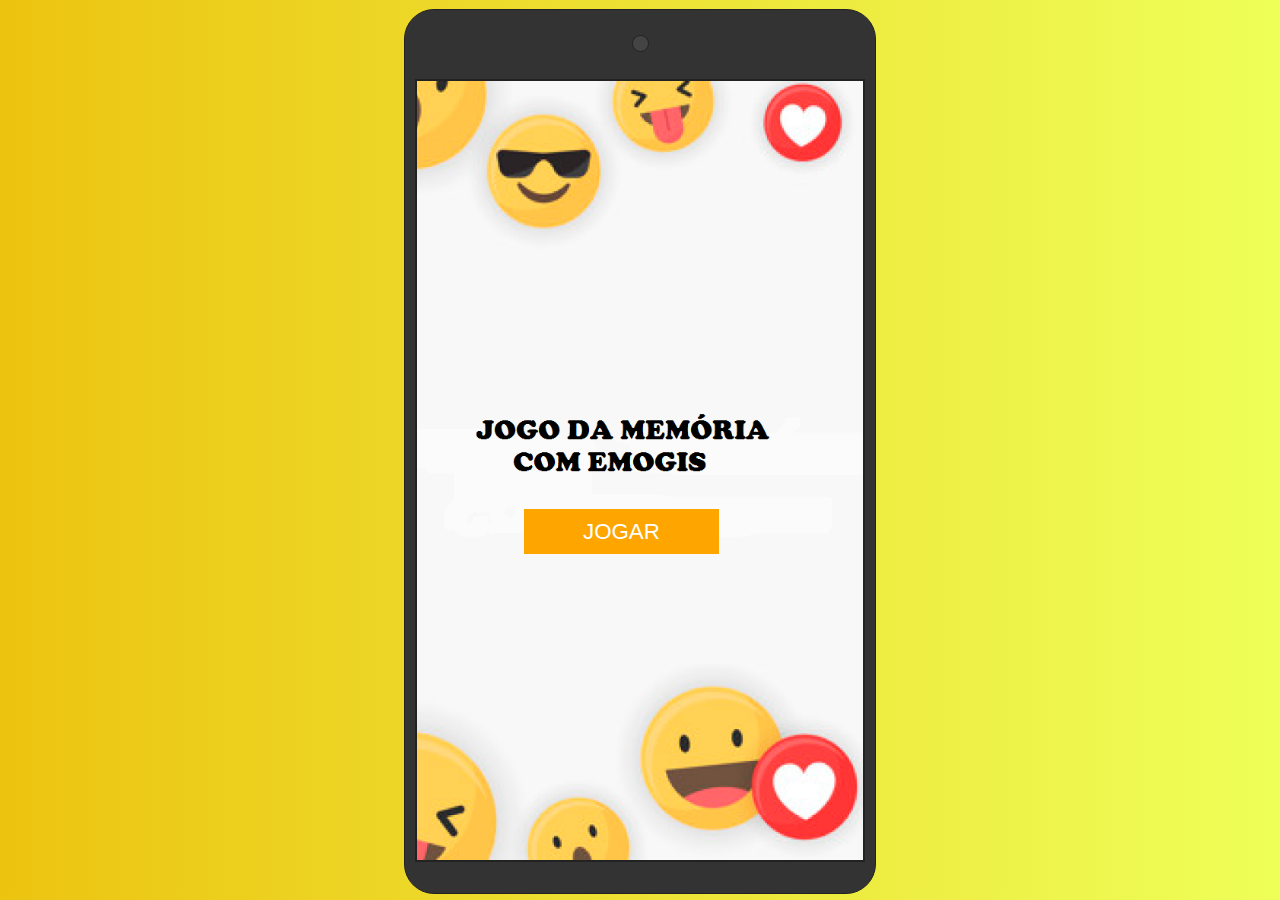
<file: index.html>
<!doctype html>
<html lang="">
<head>
  <meta charset="utf-8">
  <meta http-equiv="x-ua-compatible" content="ie=edge">
  <title></title>
  <meta name="description" content="">
  <meta name="viewport" content="width=device-width, initial-scale=1, shrink-to-fit=no">

  <link rel="manifest" href="site.webmanifest">
  <link rel="apple-touch-icon" href="icon.png">
</head>

<body>
<style type="text/css">
body{
  /*background-color: #3498db;
  background: linear-gradient(to right, #007991, #78ffd6);
  background: linear-gradient(to right, #c9d6ff, #e2e2e2);
  background: linear-gradient(to right, #6190e8, #a7bfe8);
  background: linear-gradient(to right, #6190e8, #a7bfe8);*/
  background: linear-gradient(to right, #ecc410, #eeff58);
  /*background: linear-gradient(to right, #bbd2c5, #536976); */
}
/* http://meyerweb.com/eric/tools/css/reset/ 
   v2.0 | 20110126
   License: none (public domain)
*/

html, body, div, span, applet, object, iframe,
h1, h2, h3, h4, h5, h6, p, blockquote, pre,
a, abbr, acronym, address, big, cite, code,
del, dfn, em, img, ins, kbd, q, s, samp,
small, strike, strong, sub, sup, tt, var,
b, u, i, center,
dl, dt, dd, ol, ul, li,
fieldset, form, label, legend,
table, caption, tbody, tfoot, thead, tr, th, td,
article, aside, canvas, details, embed, 
figure, figcaption, footer, header, hgroup, 
menu, nav, output, ruby, section, summary,
time, mark, audio, video {
  margin: 0;
  padding: 0;
  border: 0;
  font-size: 100%;
  font: inherit;
  vertical-align: baseline;
}
/* HTML5 display-role reset for older browsers */
article, aside, details, figcaption, figure, 
footer, header, hgroup, menu, nav, section {
  display: block;
}
body {
  line-height: 1;
}
ol, ul {
  list-style: none;
}
blockquote, q {
  quotes: none;
}
blockquote:before, blockquote:after,
q:before, q:after {
  content: '';
  content: none;
}
table {
  border-collapse: collapse;
  border-spacing: 0;
}

@keyframes pisca{
  0% {
    background-color: #333;
    box-shadow: 0px 0px 0px 0px #333;
  }
  50%{
    background-color: white;
    box-shadow: 0px 0px 5px 0px #fff;
  }
  100%{
    background-color: #333;
    box-shadow: 0px 0px 0px 0px #333;
  }
}

.notification.on .badge{
  height: 8px;
  width: 8px;
  display: table;
  position: absolute;
  float: left;
  background-color: #333;
  border-radius: 8px;
  margin-top: 20px;
  margin-left: 25px;
  box-shadow: none;
  animation: pisca 1s infinite;
}

.screen{
  height: 87vh;
  width: 50vh;
  background-color: white;
  border: solid 2px #222;
  margin-top: 3vh;
  margin-bottom: 2vh;
  box-sizing: border-box;
 }

.smartphone{
  display: table;
  margin: 0 auto;
  padding: 10px;
  background-color: #333;
  border-radius: 30px;
  position: relative;
  border: solid 1px #222;
  height: 95vh;
  box-sizing: border-box;
  margin-top: 1vh;
}

.btn-up-down{
  height: 100px;
  float: left;
  position: absolute;
  margin-left: -17px;
  margin-top: 90px;
  border-top-left-radius: 3px;
  border-bottom-left-radius: 3px;
}
.btn{
  display: table;
  display: none;
  width: 8px;
  background-color: #333;
}

.cam{
  border-radius: 15px;
  height: 15px;
  width: 15px;
  display: table;
  background-color: #444;
  border: solid 1px #222;
  margin: 0 auto;
  margin-top: 15px;
  
}

.controls, .header{
  height: 30px;
  display: table;
  width: 100%;
  
}
body{
    cursor: grab;
}
.screen-mobile{
  display: none;
  width: 100vw;
  height: 100vh;
}



@media (max-width: 600px) 
{
  .smartphone{
    display: none;
  }
  .screen-mobile{
    display: block;
  }
}
</style>

<div class='smartphone zoom-1 notification on'>
  <span class='btn btn-up-down'></span>
  <span class='btn btn-power'></span>
  
  <section class='header'>
    <span class='badge'></span>
    <span class='cam'></span>
  </section>
  <iframe class='screen' src="jogo.html"></iframe>
</div>


<iframe class='screen-mobile' src="jogo.html"></iframe>
</body>
</html>
</file>
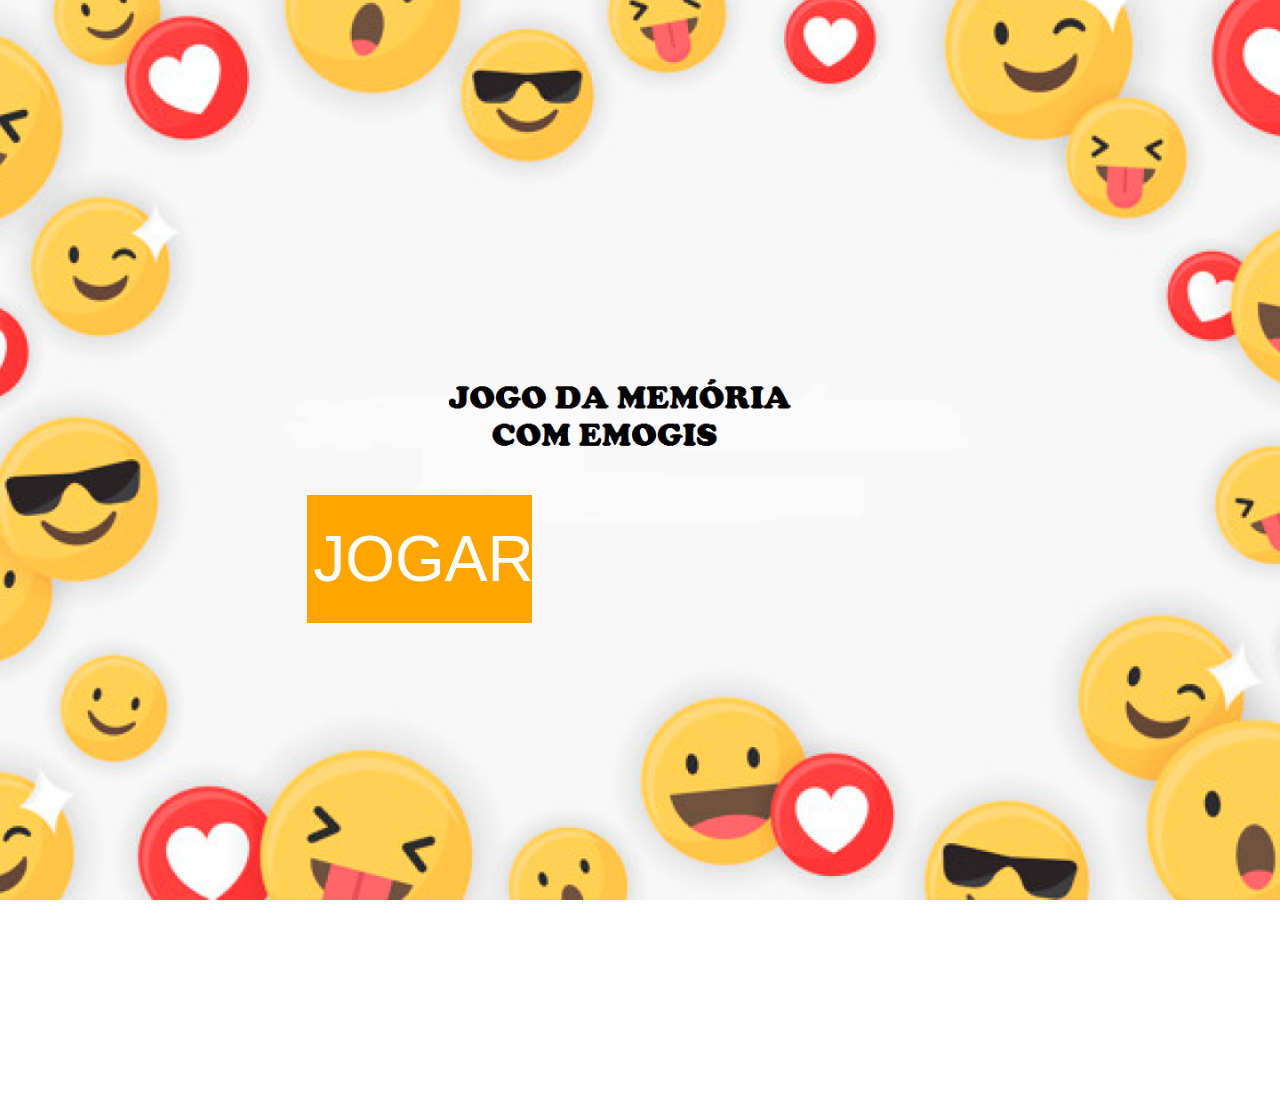
<file: jogo.html>
<!DOCTYPE html>
<html lang="pt-br">
<head>
    <meta charset="UTF-8">
    <meta name="viewport" content="width=device-width, initial-scale=1.0">
    <link rel="stylesheet" href="css/reset.css">
    <link rel="stylesheet" href="css/style.css">
    <link rel="manifest" href="site.webmanifest">
    <title>JOGO DA MEMÓRIA</title>
</head>
    <body>

<!-- INICIO -->
        <section class="inicio">
            <button>JOGAR</button>
        </section>

<!-- JOGO -->
        <section class="jogo">
            <header>
                <p>Jogo da memória: 
               Selecione os pares iguais</p>
                
                <span class="temporizadorMin">00</span><h3>:</h3><span class="temporizadorSeg">00</span>
            </header>

            <div class="emojis">
                <div id="1" class="imagens"></div>
                <div id="2" class="imagens"></div>
                <div id="3" class="imagens"></div>
                <div id="4" class="imagens"></div>
                <div id="5" class="imagens"></div>
                <div id="6" class="imagens"></div>
                <div id="7" class="imagens"></div>
                <div id="8" class="imagens"></div>
                <div id="9" class="imagens"></div>
                <div id="10" class="imagens"></div>
                <div id="11" class="imagens"></div>
                <div id="12" class="imagens"></div>
                <div id="13" class="imagens"></div>
                <div id="14" class="imagens"></div>
                <div id="15" class="imagens"></div>
                <div id="16" class="imagens"></div>
                <div id="17" class="imagens"></div>
                <div id="18" class="imagens"></div>
                <div id="19" class="imagens"></div>
                <div id="20" class="imagens"></div>
            </div>
        </section>

<!-- VITORIA -->
        <section class="vitoria">

            <h2>Tempo: <span class="tempo"></span></h2>
            <button>VOLTAR</button>
        </section>
    </body>

    <footer></footer>

    <script src="https://ajax.googleapis.com/ajax/libs/jquery/3.4.1/jquery.min.js"></script>
    <script type="text/javascript">

            var musica = new Audio('musicas/Good Starts.mp3');
            var audio = new Audio('');

            musica.loop = true;

            $("section.inicio button").on("click", function(){ 
                $("section.inicio").hide();
                $("section.jogo").show();

                musica = new Audio('musicas/Good Starts.mp3');
                musica.play();

                var soma = 0;
                var min = 0;
                cronometro = setInterval(function(){
            
                    var tempo = parseInt($("section.jogo span.temporizadorSeg").text());
                    soma = tempo + 1;

                    if(soma < 10) {
                        soma = "0" + soma;
                    }

                    if(soma > 59){
                        min++;
                        if(min < 10) {
                            min = "0" + min;
                        }
                        soma = 00;
                        $("section.jogo span.temporizadorMin").text(min);
                    }
                    $("section.jogo span.temporizadorSeg").text(soma);
                }, 1000);
                
            });
        var sorteados = [];
        var valorMaximo = 10;

        function criarUnico() {
            if (sorteados.length == valorMaximo) {
                sorteados = [];
            }

            var sugestao = Math.ceil(Math.random() * valorMaximo);

            while (sorteados.indexOf(sugestao) >= 0) { 
                sugestao = Math.ceil(Math.random() * valorMaximo);
            }

            sorteados.push(sugestao);
            return sugestao; 
        }

        for (var i = 1; i < 21; i++) {
            var numero = criarUnico();
            console.log(numero);

            var html = "<img class='emoji' id='emoji" + i + "' src='imagens/Emoji" + numero + ".png' title='" + numero + "'>";

            $("section.jogo div#"+i).append(html);
        }   

        var reveladas = 0;
        var nomeEmoji1 = 0;
        var nomeEmoji2 = 0;
        var idEmoji1 = 0;
        var idEmoji2 = 0;
        var pontos = 0;

        $("div.imagens img.emoji").on("click", function(){
            if($(this).css("opacity") == 0){

                audio = new Audio('musicas/Toque.mp3');
                audio.play();

                if(reveladas == 0 || reveladas == 1){//se foi clicado em menos de 2 cartas
                    if(nomeEmoji1 == 0){//se está clicando na primeira carta
                        nomeEmoji1 = this.title;
                        idEmoji1 = $(this).attr('id');
                        
                        console.log(idEmoji1 + ": O nome do primeiro emoji é "+nomeEmoji1+" e do segundo emoji é "+nomeEmoji2);
                        reveladas++;
                        $(this).css("opacity", "1");

                    }else{//se está clicando na segunda carta
                        nomeEmoji2 = this.title;
                        idEmoji2 = $(this).attr('id');
                        console.log(idEmoji2 + " O nome do primeiro emoji é "+nomeEmoji1+" e do segundo emoji é "+nomeEmoji2);

                        reveladas++;
                        $(this).css("opacity", "1");
                    }

                    // Verificando se são iguais
                    if(nomeEmoji1 == nomeEmoji2){
                        console.log("São iguais!!");
                        pontos++;
                        idEmoji1 = 0;
                        idEmoji2 = 0;
                        nomeEmoji1 = 0;
                        nomeEmoji2 = 0;
                        reveladas = 0;

                        if(pontos == 10){
                            $("section").hide();
                            $("section.vitoria").show();

                            musica.pause();
                            audio = new Audio('musicas/Win.wav');
                            audio.play();

                            var minFinal = $("section.jogo span.temporizadorMin").text();
                            var segFinal = $("section.jogo span.temporizadorSeg").text();
                            $("section.vitoria span.tempo").text(minFinal+":"+segFinal); 
                        }

                    }else{
                        if(nomeEmoji1 != 0 && nomeEmoji2 != 0){ //se já foram escolhidas duas cartas
                            setTimeout(() => {
                                console.log("Cartas escondidas!");

                                $("section.jogo img#"+idEmoji1).css("opacity", "0"); 
                                $("section.jogo img#"+idEmoji2).css("opacity", "0"); 

                                idEmoji1 = 0;
                                idEmoji2 = 0;
                                nomeEmoji1 = 0;
                                nomeEmoji2 = 0;
                                reveladas = 0;
                            }, 2000);
                        }
                    }
                }
            }
        });

        $("section.vitoria button").on("click",function(){
                window.location.reload();
        });

    </script>
</html>
</file>
<file: css/style.css>
section.jogo, section.vitoria{
    display: none;
}

/* TELA INICIO */
section.inicio{
    width: 100vw;
    height: 100vh;
    background: url(../imagens/img1.png) no-repeat center bottom;
    background-size:cover;

}

section.inicio button{
    margin: 55vh 24vw;
    border: none;
    background-color: orange;
    width: 25vh;
    height: 10vw;
    color: white;
    font-size: 5vw;
}

/* TELA JOGO */
section.jogo p{
    font-size: 0.8em;
    
    
}
section.jogo{
    background-color: rgb(209, 197, 197);
    text-align: center;
}

section.jogo div.emojis{
    text-align: center;
    padding: 5vh 5vw;
}

section.jogo div.emojis div.imagens{
    display: inline-block;
    width: 150px;
    height: 150px;
    margin: 10px 35px;
    background: url(../imagens/Baralho.png);
    background-size: 150px, 150px;
}

section.jogo div.imagens img.emoji{
    width: 100%;
    height: 100%;
    opacity: 0;
}

header{
    background: #e19c08;
    font-size: 1.5em;
    padding: 10px;
    display: flex;
    text-align: center;
    height: 8vh;
}

header p{
    font-size: 1em;
    padding: 3px 50vw 0px 2px;
    position: relative;
    top: 2px;
}

/* TELA VITORIA */
section.vitoria{
    width: 100vw;
    height: 100vh;
    background: url(../imagens/FundoVitoria.jpeg) no-repeat center bottom;
    background-size:cover;
}

section.vitoria{
    position: relative;
}

section.vitoria h2{
    font-size: 35px;
    position: absolute;
    top: 50%;
    left: 50%;
    transform: translate(-50%, -50%);
}
    
section.vitoria button{
    font-size: 30px;
    position: absolute;
    top: 63%;
    left: 50%;
    transform: translate(-50%, -50%);
    border: none;
    background-color: orange;
    width: 25vh;
    height: 10vw;
    color: white;
    font-size: 5vw;
}
</file>
